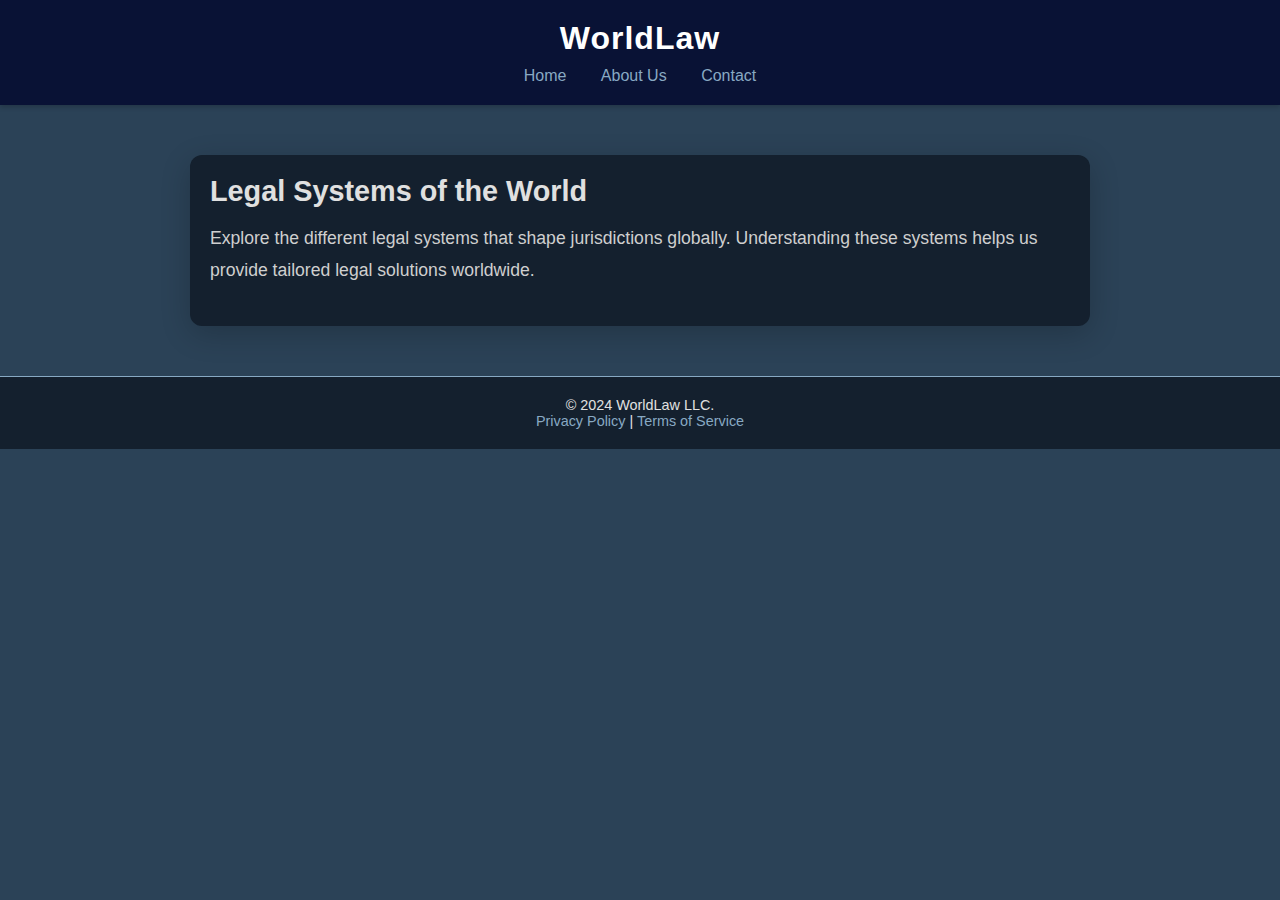
<file: index.html>
<!DOCTYPE html>
<html lang="en">

<head>
    <meta charset="UTF-8">
    <meta name="viewport" content="width=device-width, initial-scale=1.0">
    <title>WorldLaw | Simplifying Global Legal Solutions</title>
    <link rel="stylesheet" href="styles.css">
</head>

<body>

<header>
    <h1>WorldLaw</h1>
    <nav>
        <a href="index.html">Home</a>
        <a href="about.html">About Us</a>
        <a href="contact.html">Contact</a>
    </nav>
</header>

<section id="legal-systems">
    <h2>Legal Systems of the World</h2>
    <p>Explore the different legal systems that shape jurisdictions globally. Understanding these systems helps us provide tailored legal solutions worldwide.</p>
</section>

<footer>
    <p>&copy; 2024 WorldLaw LLC.</p>
    <p>
        <a href="WorldLaw LLC Privacy Policy.pdf">Privacy Policy</a> | 
        <a href="Terms of Use.pdf">Terms of Service</a>
    </p>
</footer>

</body>

</html>
</file>
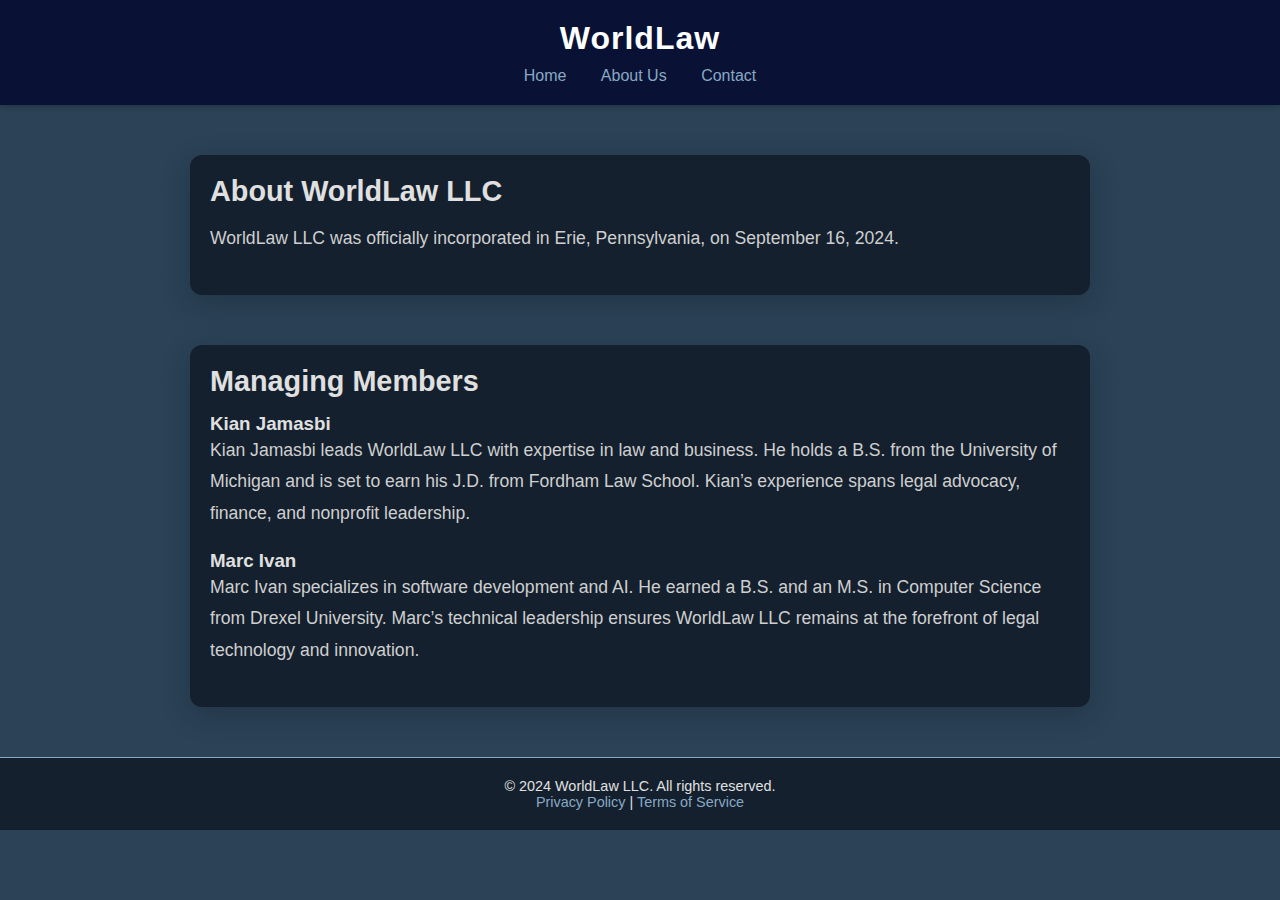
<file: about.html>
<!DOCTYPE html>
<html lang="en">

<head>
    <meta charset="UTF-8">
    <meta name="viewport" content="width=device-width, initial-scale=1.0">
    <title>About Us | WorldLaw </title>
    <link rel="stylesheet" href="styles.css">
</head>

<body>

    <header>
        <h1>WorldLaw </h1>
        <nav>
            <a href="index.html">Home</a>
            <a href="about.html">About Us</a>
            <a href="contact.html">Contact</a>
        </nav>
    </header>

    <section id="about">
        <h2>About WorldLaw LLC</h2>
        <p>WorldLaw LLC was officially incorporated in Erie, Pennsylvania, on September 16, 2024.</p>
    </section>

    <section id="team">
        <h2>Managing Members</h2>

        <div class="member">
            <h3>Kian Jamasbi</h3>
            <p>Kian Jamasbi leads WorldLaw LLC with expertise in law and business. He holds a B.S. from the University of Michigan and is set to earn his J.D. from Fordham Law School. Kian’s experience spans legal advocacy, finance, and nonprofit leadership.</p>
        </div>

        <div class="member">
            <h3>Marc Ivan</h3>
            <p>Marc Ivan specializes in software development and AI. He earned a B.S. and an M.S. in Computer Science from Drexel University. Marc’s technical leadership ensures WorldLaw LLC remains at the forefront of legal technology and innovation.</p>
        </div>
    </section>
    
    <footer>
        <p>&copy; 2024 WorldLaw LLC. All rights reserved.</p>
        <p>
            <a href="privacy.html">Privacy Policy</a> | 
            <a href="terms.html">Terms of Service</a>
        </p>
    </footer>

</body>

</html>
</file>
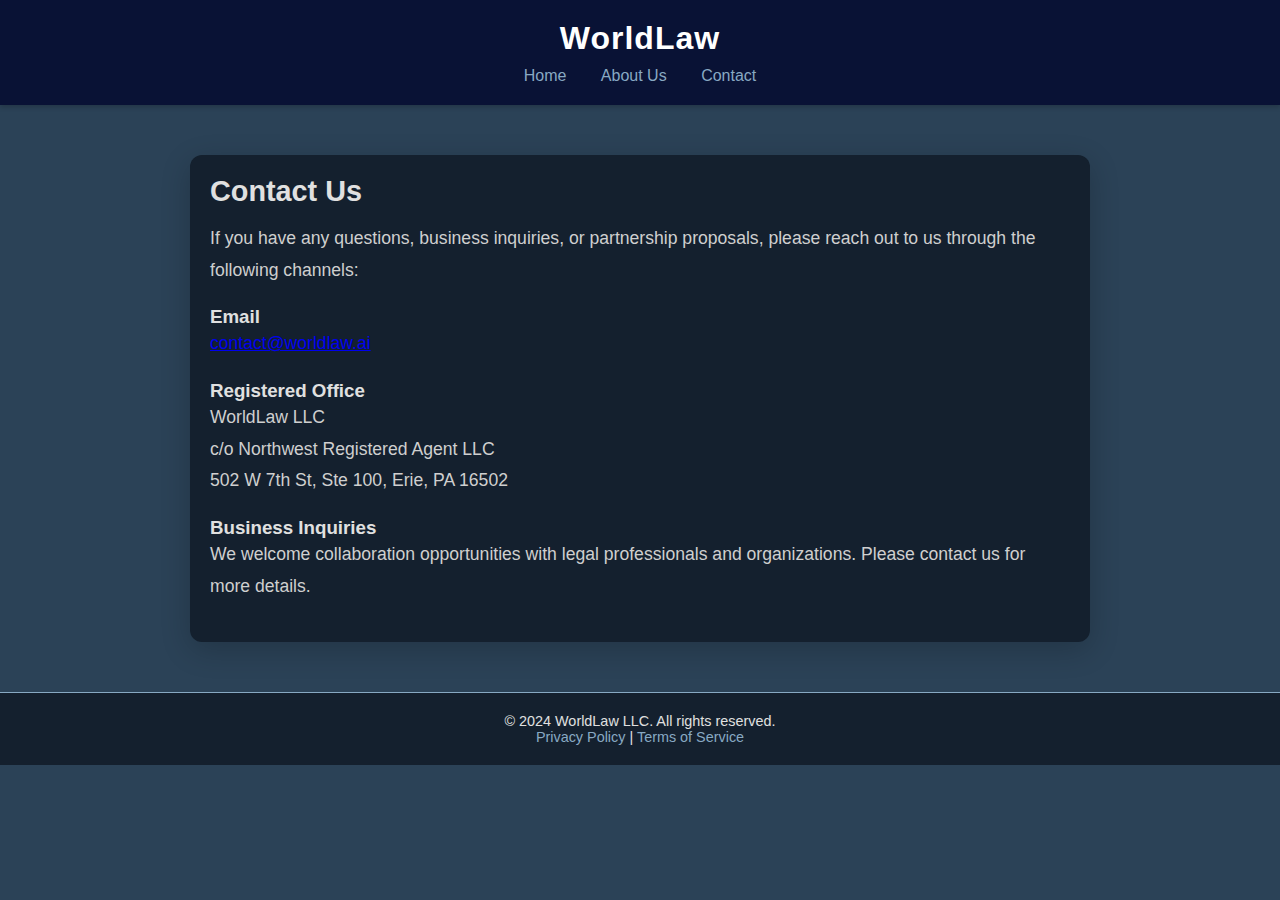
<file: contact.html>
<!DOCTYPE html>
<html lang="en">

<head>
    <meta charset="UTF-8">
    <meta name="viewport" content="width=device-width, initial-scale=1.0">
    <title>Contact Us | WorldLaw </title>
    <link rel="stylesheet" href="styles.css">
</head>

<body>

    <header>
        <h1>WorldLaw</h1>
        <nav>
            <a href="index.html">Home</a>
            <a href="about.html">About Us</a>
            <a href="contact.html">Contact</a>
        </nav>
    </header>

    <section id="contact">
        <h2>Contact Us</h2>
        <p>If you have any questions, business inquiries, or partnership proposals, please reach out to us through the following channels:</p>

        <h3>Email</h3>
        <p><a href="mailto:contact@worldlaw.ai">contact@worldlaw.ai</a></p>

        <h3>Registered Office</h3>
        <p>WorldLaw LLC<br>
        c/o Northwest Registered Agent LLC<br>
        502 W 7th St, Ste 100, Erie, PA 16502</p>

        <h3>Business Inquiries</h3>
        <p>We welcome collaboration opportunities with legal professionals and organizations. Please contact us for more details.</p>
    </section>

    <footer>
        <p>&copy; 2024 WorldLaw LLC. All rights reserved.</p>
        <p>
            <a href="privacy.html">Privacy Policy</a> | 
            <a href="terms.html">Terms of Service</a>
        </p>
    </footer>

</body>

</html>
</file>
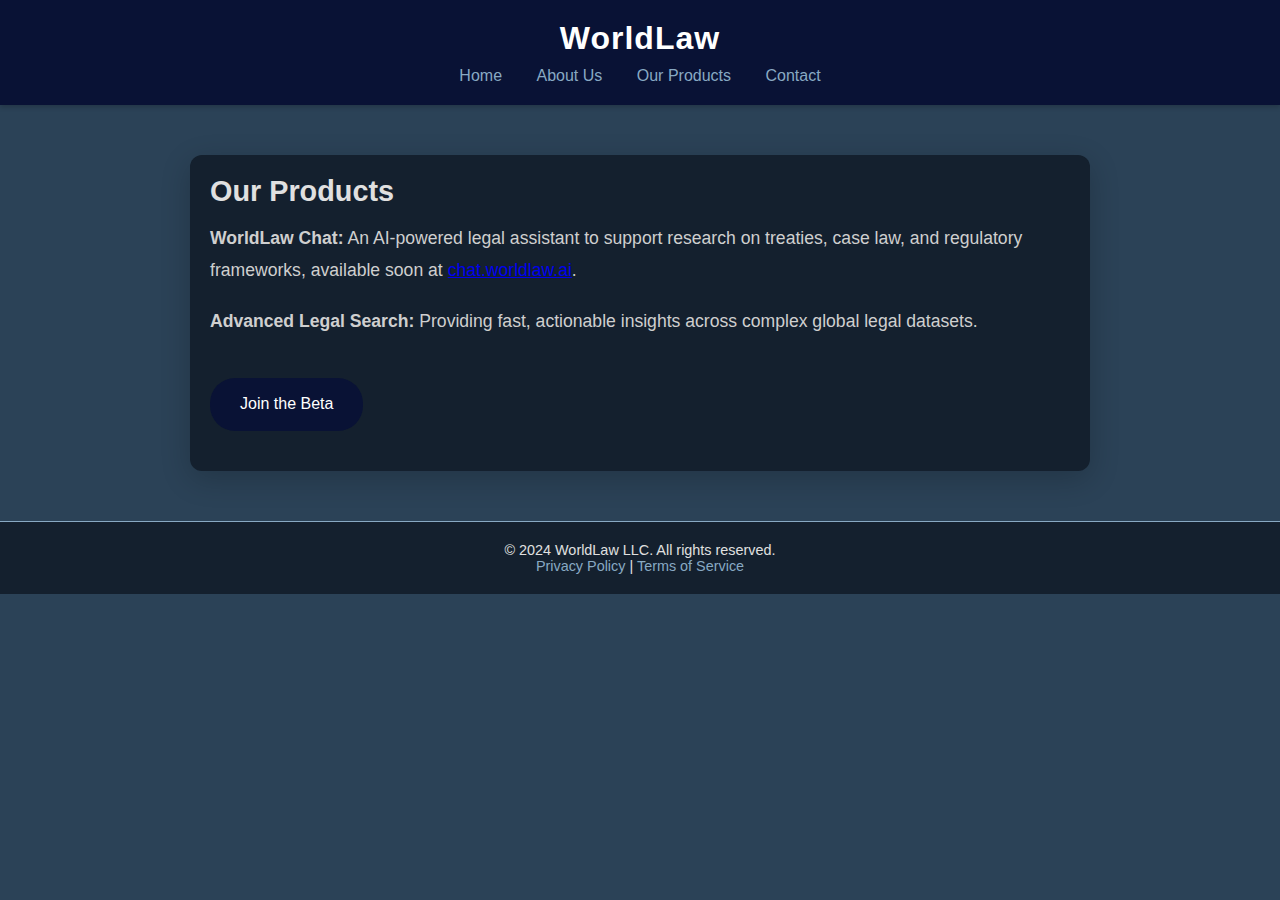
<file: products.html>
<!DOCTYPE html>
<html lang="en">

<head>
    <meta charset="UTF-8">
    <meta name="viewport" content="width=device-width, initial-scale=1.0">
    <title>Our Products | WorldLaw</title>
    <link rel="stylesheet" href="styles.css">
</head>

<body>

<header>
    <h1>WorldLaw</h1>
    <nav>
        <a href="index.html">Home</a>
        <a href="about.html">About Us</a>
        <a href="products.html">Our Products</a>
        <a href="contact.html">Contact</a>
    </nav>
</header>

<section id="products">
    <h2>Our Products</h2>
    <p><strong>WorldLaw Chat:</strong> An AI-powered legal assistant to support research on treaties, case law, 
       and regulatory frameworks, available soon at <a href="https://chat.worldlaw.ai">chat.worldlaw.ai</a>.</p>
    <p><strong>Advanced Legal Search:</strong> Providing fast, actionable insights across complex global legal 
       datasets.</p>
    <p class="cta">
        <a href="https://chat.worldlaw.ai">Join the Beta</a>
    </p>
</section>

<footer>
    <p>&copy; 2024 WorldLaw LLC. All rights reserved.</p>
    <p>
        <a href="privacy.html">Privacy Policy</a> | 
        <a href="terms.html">Terms of Service</a>
    </p>
</footer>

</body>

</html>
</file>
<file: styles.css>
/* styles.css */
* {
    margin: 0;
    padding: 0;
    box-sizing: border-box;
}

body {
    font-family: 'Arial', sans-serif;
    background-color: #2B4257; /* Midnight Blue */
    color: #E0E0E0; /* Light Gray for contrast */
}

header {
    background-color: #091235; /* Royal Blue */
    color: #fff;
    padding: 20px 0;
    text-align: center;
    position: sticky;
    top: 0;
    z-index: 10;
    box-shadow: 0 2px 5px rgba(0, 0, 0, 0.2);
}

header h1 {
    font-size: 2rem;
    letter-spacing: 1px;
}

nav {
    margin-top: 10px;
}

nav a {
    color: #88A9C3; /* Blue Gray */
    margin: 0 15px;
    text-decoration: none;
    font-size: 1rem;
    font-weight: 500;
    transition: color 0.3s;
}

nav a:hover {
    color: #D0E0F0; /* Lighter Blue for hover effect */
}

section {
    max-width: 900px;
    margin: 50px auto;
    padding: 20px;
    background-color: #14202E; /* Navy Blue */
    border-radius: 12px;
    box-shadow: 0 8px 30px rgba(0, 0, 0, 0.2);
}

section h2 {
    font-size: 1.8rem;
    margin-bottom: 15px;
    color: #E0E0E0; /* Light Gray for readability */
}

section p {
    font-size: 1.1rem;
    line-height: 1.8;
    margin-bottom: 20px;
    color: #CFCFCF; /* Softer Gray for body text */
}

.cta a {
    display: inline-block;
    margin-top: 20px;
    text-decoration: none;
    color: #fff;
    background-color: #091235; /* Royal Blue */
    padding: 12px 30px;
    border-radius: 25px;
    font-size: 1rem;
    transition: background-color 0.3s;
}

.cta a:hover {
    background-color: #2B4257; /* Midnight Blue */
}

footer {
    text-align: center;
    margin-top: 50px;
    padding: 20px;
    background-color: #14202E; /* Navy Blue */
    color: #E0E0E0; /* Light Gray */
    font-size: 0.9rem;
    border-top: 1px solid #88A9C3; /* Subtle border for separation */
}

footer a {
    color: #88A9C3; /* Blue Gray */
    text-decoration: none;
    transition: color 0.3s;
}

footer a:hover {
    color: #D0E0F0; /* Lighter Blue */
    text-decoration: underline;
}
</file>
